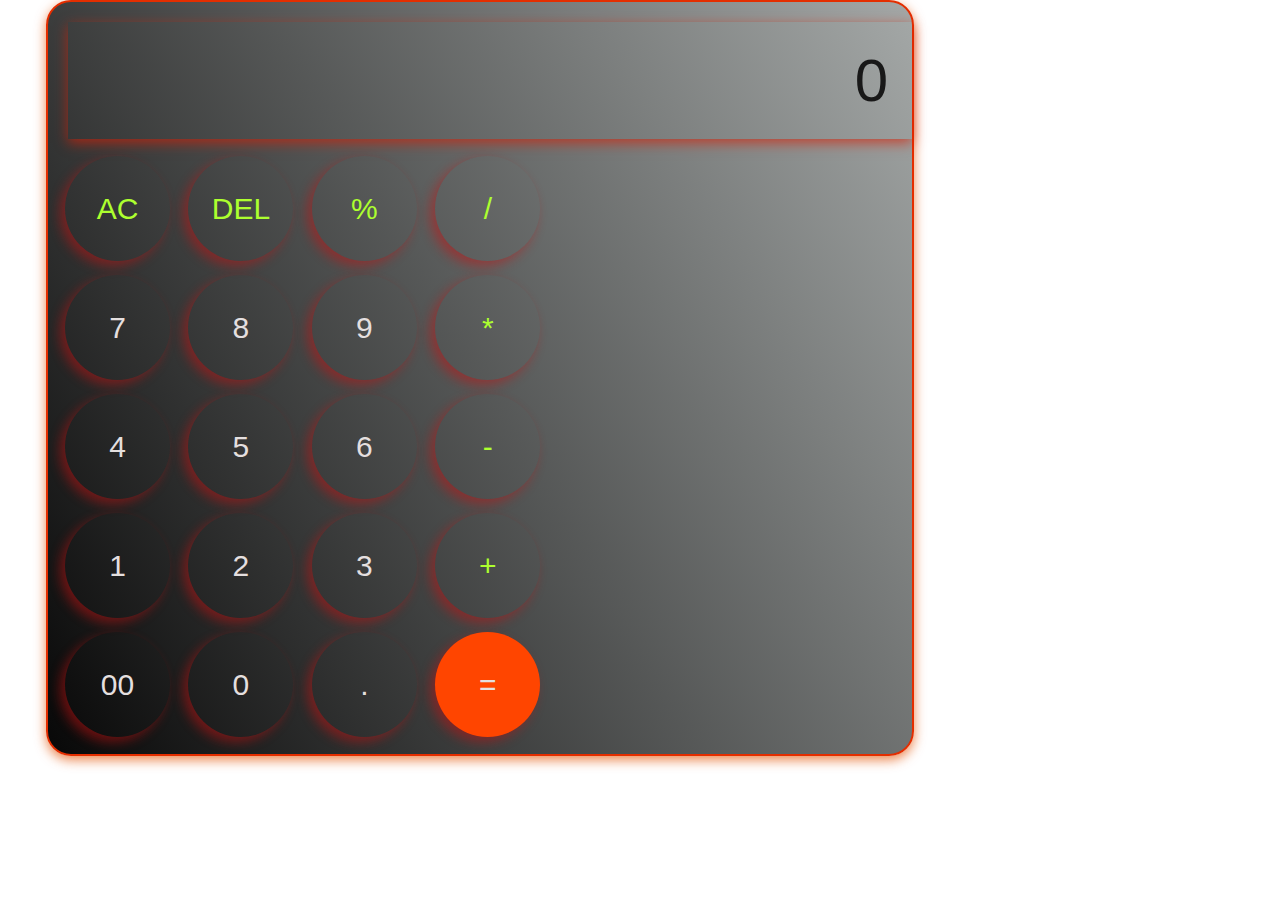
<file: Calculator/index.html>
<!DOCTYPE html>
<html lang="en">
<head>
    <meta charset="UTF-8">
    <meta name="viewport" content="width=device-width, initial-scale=1.0">
    <link rel="stylesheet" href="style.css">
    <title>Simple Calculator</title>
</head>
<body>
    <div class = "calculator">
        <input type = "text" placeholder = "0" id="inputBox">
        <div>
            <button class = operator>AC</button>
            <button class = operator>DEL</button>
            <button class = operator>%</button>
            <button class = operator>/</button>
        </div>
        <div>
            <button>7</button>
            <button>8</button>
            <button>9</button>
            <button class = operator>*</button>
        </div>
        <div>
            <button>4</button>
            <button>5</button>
            <button>6</button>
            <button class = operator>-</button>
        </div>
        <div>
            <button>1</button>
            <button>2</button>
            <button>3</button>
            <button class = operator>+</button>
        </div>
        <div>
            <button>00</button>
            <button>0</button>
            <button>.</button>
            <button class = "equalBtn">=</button>
        </div>
    </div>
    <script src = "script.js"></script>
    
</body>
</html>
</file>
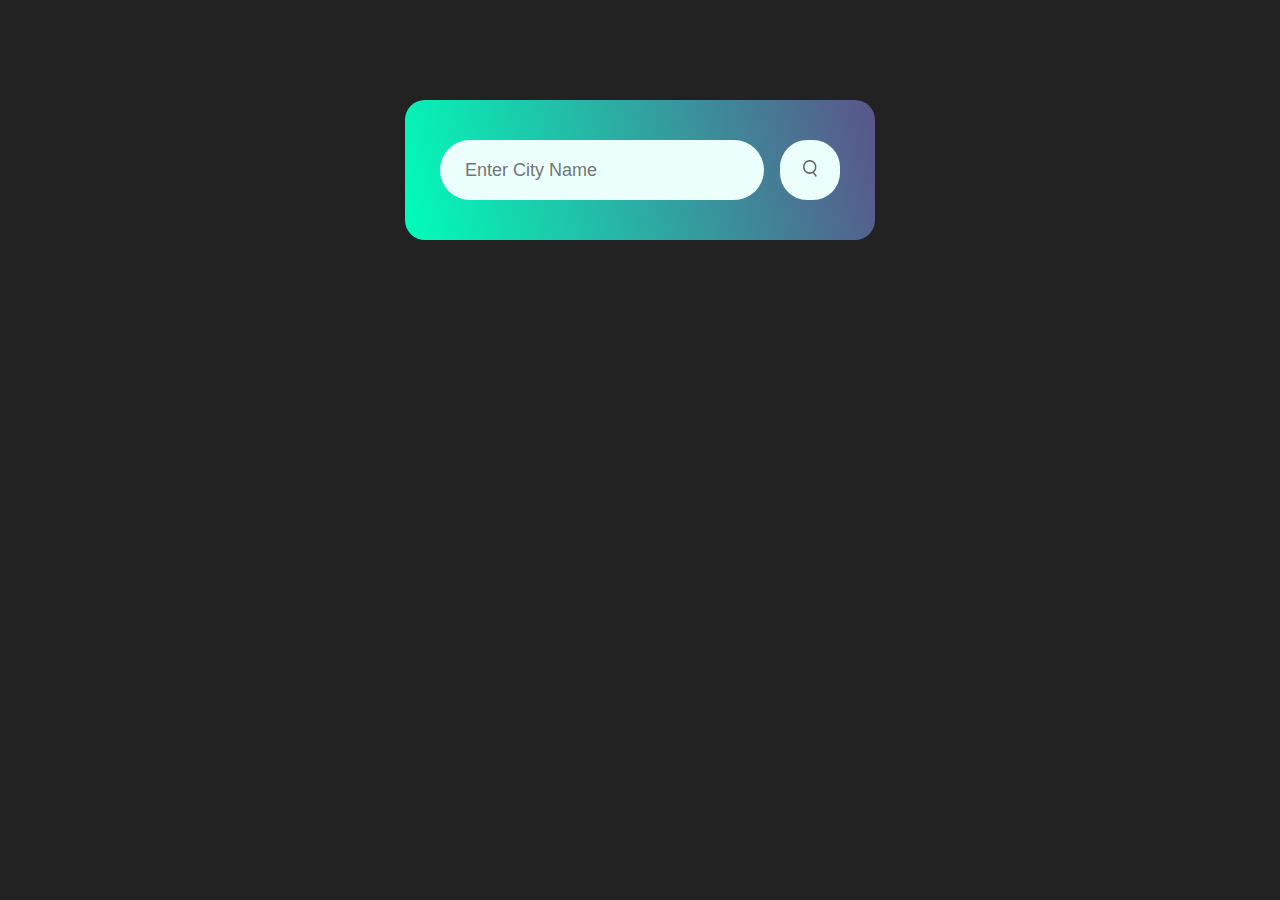
<file: Weather/index.html>
<!DOCTYPE html>
<html>
<head>
    <meta name = "viewport" content="width=device-width, initial-scale=1.0">
    <title>Weather App</title>
    <link rel = "stylesheet" href = "style.css">
</head>
<body>
    <div class = "card">
        <div class ="search">
            <input type="text" placeholder="Enter City Name" spellcheck="false">
            <button><img src = "images/search.png"></button>

            


        </div>
        <div class="error">
            <p>Invalid City Name</p>
        </div>
        <div class="weather">
            <img src="images/rain.png" class ="weather-icon">
            <h1 class = "temp">22°C</h1>
            <h2 class = "city">Delhi</h2>
            <div class = "details">
                <div class = "col">
                    <img src = "images/humidity.png">
                    <div>
                        <p class = "humidity">50%</p>
                        <p>Humidity</p>
                    </div>
                </div>
                <div class = "col">
                    <img src = "images/wind.png">
                    <div>
                        <p class = "wind">15 km/h</p>
                        <p>Wind Speed</p>
                    </div>
                </div>
            </div>
        </div>

    </div>
    <script>
        const apiKey = "YOUR_API_KEY";
        const apiUrl = "https://api.openweathermap.org/data/2.5/weather?units=metric&q=";
        const searchBox = document.querySelector(".search input");
        const searchBtn = document.querySelector(".search button");
        const weatherIcon = document.querySelector(".weather-icon");
        async function checkWeather(city) {
            const response = await fetch(apiUrl + city +`&appid=${apiKey}`);
            if(response.status == 404)
            {
                document.querySelector(".error").style.display = "block";
                document.querySelector(".weather").style.display = "none";
            }
            else
            {
                var data = await response.json();

            
                document.querySelector(".city").innerHTML = data.name;
                document.querySelector(".temp").innerHTML = Math.round(data.main.temp) + "°C";
                document.querySelector(".humidity").innerHTML = data.main.humidity + "%"; 
                document.querySelector(".wind").innerHTML = data.wind.speed + " Km/h";
                
                if(data.weather[0].main === "Clouds")
                {
                    weatherIcon.src = "images/clouds.png";
                    
                }
                else if(data.weather[0].main === "Clear")
                {
                    weatherIcon.src = "images/clear.png";
                    
                }
                else if(data.weather[0].main === "Drizzle")
                {
                    weatherIcon.src = "images/drizzle.png";
                    
                }
                else if(data.weather[0].main === "Mist")
                {
                    weatherIcon.src = "images/mist.png";
                    
                }
                else if(data.weather[0].main === "Rain")
                {
                    weatherIcon.src = "images/rain.png";
                    
                }
                else if(data.weather[0].main === "Snow")
                {
                    weatherIcon.src = "images/snow.png";
                    
                }
                document.querySelector(".weather").style.display = "block";
            }


            
            
        }
        searchBtn.addEventListener("click", ()=> {
                checkWeather(searchBox.value);
        } );
    </script>


</body>
</html>
</file>
<file: Calculator/style.css>
*{
    margin : 0;
    padding : 0;
    box-sizing: border-box;
    font-family: Verdana, Geneva, Tahoma, sans-serif;
    

}
body{
    width: 75%;
    height: 100%;
    display: flex;
    justify-content: center;
    align-items: cente0r;
    

}
.calculator{
    border: 2px solid, #e42e00;
    padding: 10px;
    border-radius: 25px;
    background: linear-gradient(60deg,#080808,#a4a8a7);
    box-shadow: 0px 4px 12px rgba(226, 82, 5, 0.7);

}
input{
    width: 100%;
    border: none;
    padding: 24px;
    margin: 10px;
    background: transparent;
    box-shadow: 0px 4px 12px rgba(214, 32, 8, 0.681)  ;
    text-align: right;
    font-size: 60px;
    cursor: pointer;

}
input::placeholder{
    color: rgb(24, 24, 24);
}
button{
    width: 105px;
    height: 105px;
    border : none;
    margin : 7px;
    background: transparent;
    color: rgb(228, 223, 223);
    border-radius: 70%;
    font-size: 30px;
    cursor: pointer;
    box-shadow: -5px 5px 12px rgba(201, 16, 16, 0.485);
    
}
.equalBtn
{
    background-color: orangered
}
.operator 
{
    color : greenyellow
}
</file>
<file: Weather/style.css>
*{
    margin: 0;
    padding: 0;
    font-family: 'Lucida Sans', 'Lucida Sans Regular', 'Lucida Grande', 'Lucida Sans Unicode', Geneva, Verdana, sans-serif;
    box-sizing: border-box;

}
body{
    background: #222;

}
.card{
    width: 90%;
    max-width: 470px;
    background: linear-gradient(75deg,#00feba,#5b548a);
    color:bisque;
    margin: 100px auto 0;
    border-radius: 20px;
    padding: 40px 35px;
    text-align: center;
}
.search{
    width: 100%;
    display: flex;
    align-items: center ;
    justify-content: space-between;

}
.search input{
    border: 0;
    outline: 0;
    background: #ebfffc;
    color:rgb(63, 60, 59);
    padding: 10px 25px;
    height: 60px;
    border-radius: 30px;
    flex: 1;
    margin-right: 16px;
    font-size: 18px;

}
.search button{
    border: 0;
    outline: 0;
    background: #ebfffc;
    border-radius: 45%;
    width: 60px;
    height: 60px;
    cursor: pointer;
}
.search button img{
    width: 14px;
}
.weather-icon{
    width: 150px;
    margin-top: 25px;
}
.weather h1{
    font-size: 75px;
    font-weight: 400;

}
.weather h2{
    font-size: 40px;
    font-weight: 300;
    margin-top: -10px;
}
.details{
    display: flex;
    align-items: center;
    justify-content: space-between;
    padding: 0 15px;
    margin-top: 50px;
}
.col{
    display: flex;
    align-items: center;
    text-align: left;
}
.col img{
    width: 38px;
    margin-right: 8px;
}
.humidity,.wind{
    font-size: 24px;
    margin-top: -7;

}
.weather{
    display: none;
}
.error{
    text-align: left;
    margin-left: 10px;
    font-size: 18px;
    color: red;
    margin-top: 10px;
    display: none;
}
</file>
